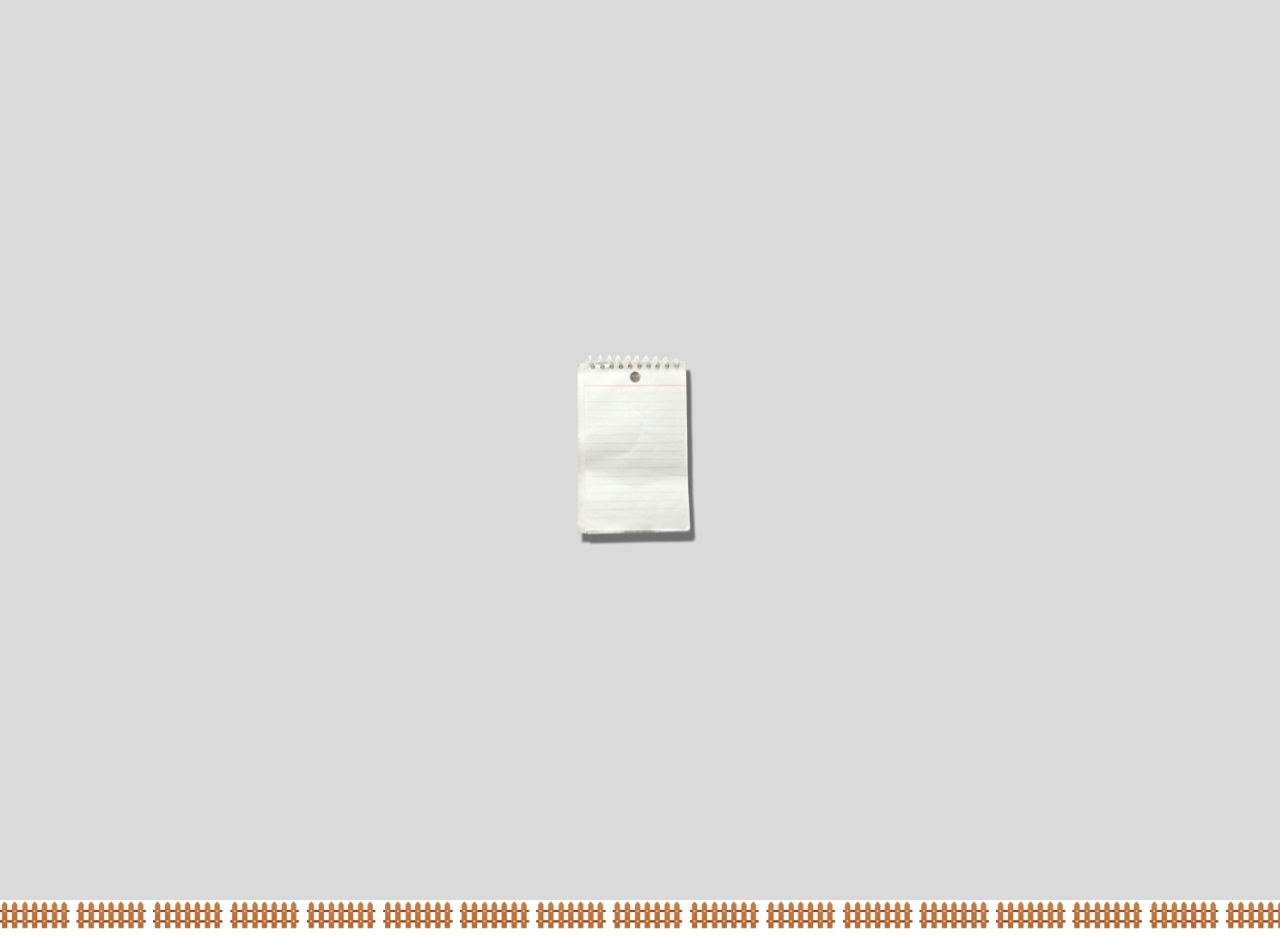
<file: index.html>
<!DOCTYPE html>
<html>

<head>
    <meta charset="UTF-8">
    <meta name="viewport" content="width=device-width, initial-scale=1.0">
    <link rel="stylesheet" href="./reset.css">

    <link rel="preconnect" href="https://fonts.googleapis.com">
    <link rel="preconnect" href="https://fonts.gstatic.com" crossorigin>
    <link href="https://fonts.googleapis.com/css2?family=Cute+Font&family=Gaegu&display=swap" rel="stylesheet">

    <title>드로잉북이나 좀 보다 가셔</title>
    <style>
        body {
            width: 100vw;
            height: 100vh;
            margin: 0;
        }

        .clicker {
            display: flex;
            width: 100vw;
            height: 100vh;
            background-color: rgb(218, 218, 218);
            justify-content: center;
            align-items: center;
        }

        img {
            transition: transform 0.3s ease;
        }

        img:hover {
            transform: rotate(2deg);
        }
    </style>
</head>

<body>
    <!-- 첫 번째 클릭 가능한 이미지 -->
    <div class="clicker" onclick="location.href='1.html'">
        <img src="pngegg.png" style="width: 10%;" alt="Clickable Image" onmouseover="playHoverSound()">
    </div>

    <!-- 소리 요소 -->
    <audio id="hoverSound" src="booksound.wav"></audio>
    <audio id="clickSound" src="doorsound.mp3"></audio>

    <script>
        // Hover 사운드 재생
        function playHoverSound() {
            const sound = document.getElementById("hoverSound");
            sound.currentTime = 0;
            sound.play();
        }

        // 클릭 사운드 재생
        function playClickSound(event) {
            const sound = document.getElementById("clickSound");
            sound.currentTime = 0;
            sound.play();

            // 사운드가 재생된 후 링크 이동
            setTimeout(() => {
                const link = event.currentTarget.getAttribute("href");
                if (link) {
                    window.open(link, "_blank");
                }
            }, 300); // 사운드가 자연스럽게 들릴 수 있도록 지연 시간 추가
        }
    </script>

    <!-- 두 번째 클릭 가능한 이미지 -->
    <div style="position: relative; display: inline-block;">
        <a href="https://dazzling-squirrel-1b41bc.netlify.app/21/" target="_blank" 
           style="text-decoration: none;" onclick="playClickSound(event); return false;">
            <img src="스크린샷 2025-01-18 133745.png" 
                 style="height: 30px; width: 1600px;" 
                 alt="Fence" 
                 title="이웃집넘어가기">
        </a>
    </div>
</body>

</html>
</file>
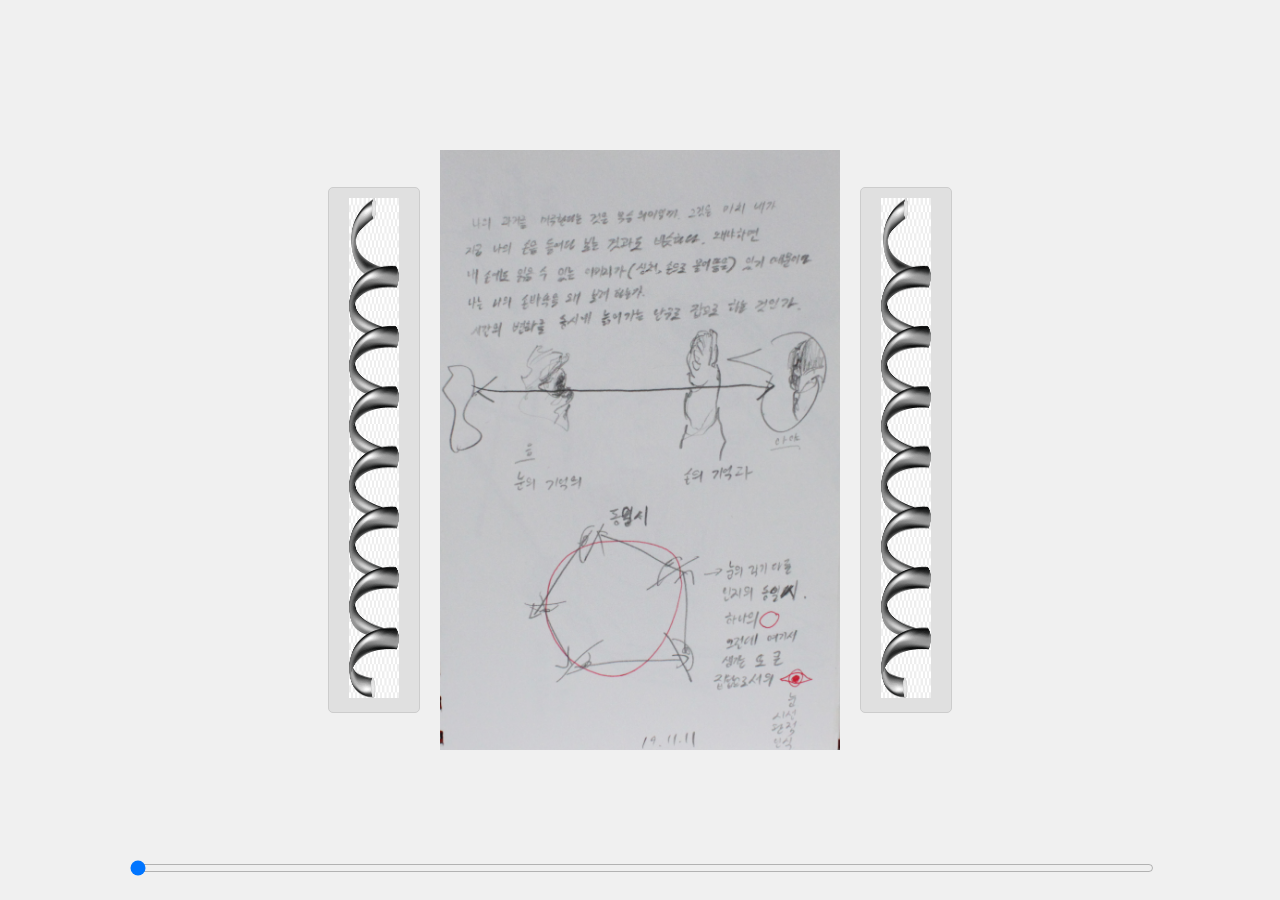
<file: 1.html>
<!DOCTYPE html>
<html>

<head>
    <meta charset="UTF-8">
    <meta name="viewport" content="width=device-width, initial-scale=1.0">
    <link rel="preconnect" href="https://fonts.googleapis.com">
    <link rel="preconnect" href="https://fonts.gstatic.com" crossorigin>
    <link href="https://fonts.googleapis.com/css2?family=Cute+Font&family=Gaegu&display=swap" rel="stylesheet">

    <title> 드로잉북이나 좀 보다 가셔 </title>
    <style>
        body {
            display: flex;
            justify-content: center;
            align-items: center;
            height: 100vh; /* 화면 전체 높이 */
            margin: 0;
            background-color: #f0f0f0; /* 배경색 */
            position: relative;
        }
        .container {
            display: flex;
            justify-content: center;
            align-items: center;
            gap: 20px; /* 버튼과 이미지 사이 간격 */
            position: relative;
        }
        .image-container {
            position: relative;
            width: 400px;
            height: 600px;
        }
        img {
            height: 100%; /* 부모 높이 */
            width: 100%; /* 부모 너비 */
            transition: opacity 0.3s ease; /* 부드러운 전환 효과 */
        }
        .text-overlay {
            position: absolute;
            top: 0;
            left: 0;
            width: 100%;
            height: 100%;
            display: flex;
            justify-content: center;
            align-items: center;
            background-color: rgba(0, 0, 0, 0.7); /* 반투명 배경 */
            color: white;
            font-size: 24px;
            font-family: 'Cute Font', sans-serif;
            opacity: 0;
            transition: opacity 0.3s ease; /* 부드러운 전환 효과 */
        }
        .image-container:hover img {
            opacity: 0; /* 마우스 오버 시 이미지 숨기기 */
        }
        .image-container:hover .text-overlay {
            opacity: 1; /* 마우스 오버 시 텍스트 보이기 */
        }
        button {
            padding: 10px 20px;
            font-size: 16px;
            cursor: pointer;
            border: 1px solid #ccc;
            background-color: #e0e0e0;
            border-radius: 5px;
        }
        button:hover {
            background-color: #d0d0d0;
        }
    </style>
</head>

<body>
    <div class="container">
        <button onclick="history.back()" >
            <img src="spring.png" style="height: 500px; width: 50px;">
          </button>
          
        <div class="image-container">
            <img src="IMG_7271.JPG" alt="Centered Image">
            <div class="text-overlay">이거는 눈과 손의 기억에 대해서 그린 드로잉이야 <br> 
            손의 상처는 하나의 흔적이고 과거인데 눈으로 이 시간을 훑어보는거지. 눈으로 내 신체 상태를 보고 동기화 하는 것 </div>
    </div>
    
        <button onclick="location.href='2.html'"> <img src="spring.png" style="height: 500px; width: 50px;"> </button>
        
    </div>

    <div class="slide-dial" style="position: absolute; bottom: 20px; width: 80%; text-align: center;">
        <input type="range" min="0" max="1" step="1" value="0" style="width: 100%;" 
               oninput="if (this.value == 1) window.location.href='2.html'; if (this.value == 0) window.location.href='1.html'">
    </div>
    
</body>

</html>
</file>
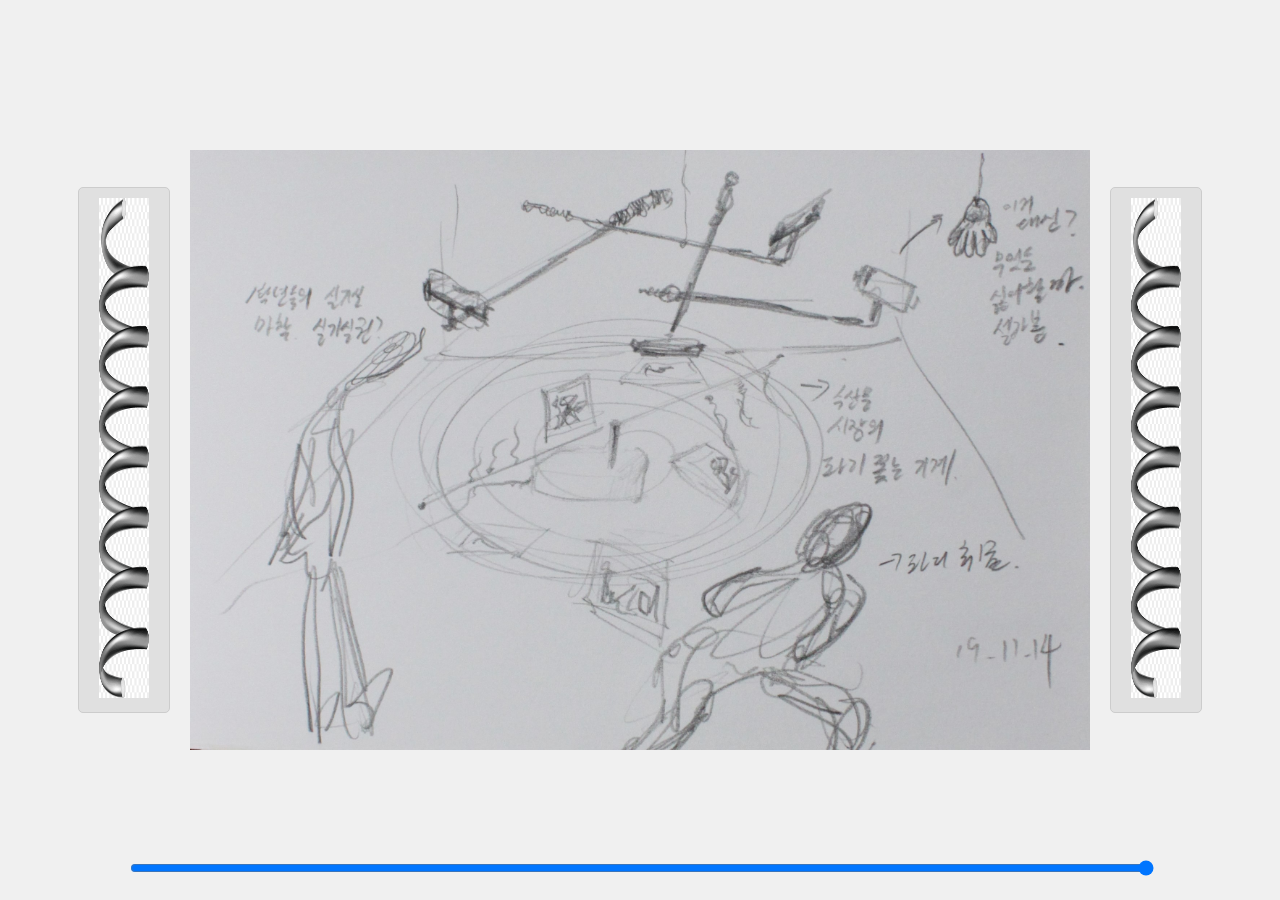
<file: 2.html>
<!DOCTYPE html>
<html>

<head>
    <meta charset="UTF-8">
    <meta name="viewport" content="width=device-width, initial-scale=1.0">
    <link rel="preconnect" href="https://fonts.googleapis.com">
    <link rel="preconnect" href="https://fonts.gstatic.com" crossorigin>
    <link href="https://fonts.googleapis.com/css2?family=Cute+Font&family=Gaegu&display=swap" rel="stylesheet">

    <title> 드로잉북이나 좀 보다 가셔 </title>
    <style>
        body {
            display: flex;
            justify-content: center;
            align-items: center;
            height: 100vh; /* 화면 전체 높이 */
            margin: 0;
            background-color: #f0f0f0; /* 배경색 */
            position: relative;
        }
        .container {
            display: flex;
            justify-content: center;
            align-items: center;
            gap: 20px; /* 버튼과 이미지 사이 간격 */
            position: relative;
        }
        .image-container {
            position: relative;
            width: 900px;
            height: 600px;
        }
        img {
            height: 100%; /* 부모 높이 */
            width: 100%; /* 부모 너비 */
            transition: opacity 0.3s ease; /* 부드러운 전환 효과 */
        }
        .text-overlay {
            position: absolute;
            top: 0;
            left: 0;
            width: 100%;
            height: 100%;
            display: flex;
            justify-content: center;
            align-items: center;
            background-color: rgba(0, 0, 0, 0.7); /* 반투명 배경 */
            color: white;
            font-size: 24px;
            font-family: 'Cute Font', sans-serif;
            opacity: 0;
            transition: opacity 0.3s ease; /* 부드러운 전환 효과 */
        }
        .image-container:hover img {
            opacity: 0; /* 마우스 오버 시 이미지 숨기기 */
        }
        .image-container:hover .text-overlay {
            opacity: 1; /* 마우스 오버 시 텍스트 보이기 */
        }
        button {
            padding: 10px 20px;
            font-size: 16px;
            cursor: pointer;
            border: 1px solid #ccc;
            background-color: #e0e0e0;
            border-radius: 5px;
        }
        button:hover {
            background-color: #d0d0d0;
        }
    </style>
</head>

<body>
    <div class="container">
        <button onclick="history.back()" > <img src="spring.png" style="height: 500px; width: 50px;"> </button>
        <div class="image-container">
            <img src="IMG_7272.JPG" alt="Centered Image">
            <div class="text-overlay"> 생선가게 파리채 기계에 셀카봉을 달아보자 사람을 쫓는 기계계 </div>
        </div>
        
        <button> <img src="spring.png" style="height: 500px; width: 50px;"> </button>
    </div>
    <div class="slide-dial" style="position: absolute; bottom: 20px; width: 80%; text-align: center;">
        <input type="range" min="0" max="1" step="1" value="1" style="width: 100%;" 
        oninput="if (this.value == 1) window.location.href='2.html'; if (this.value == 0) window.location.href='1.html'">
    </div>
</body>

</html>
</file>
